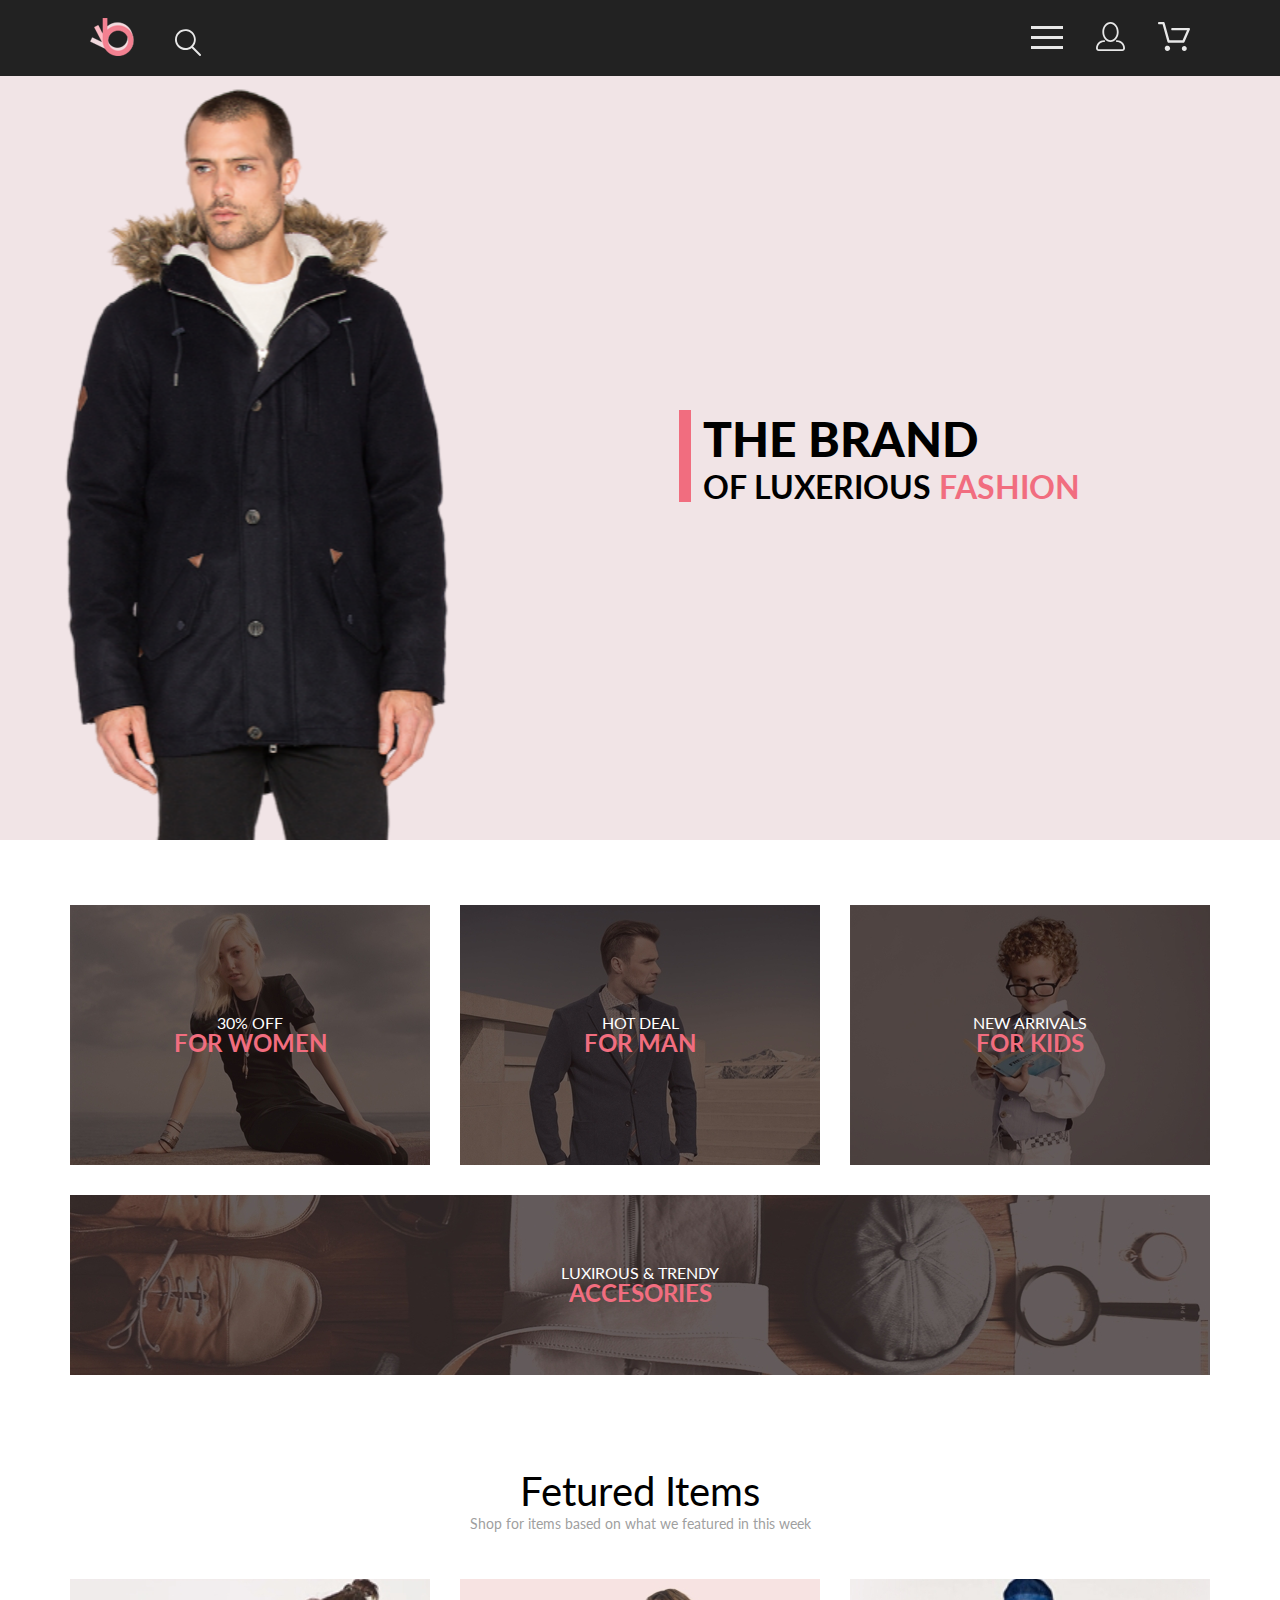
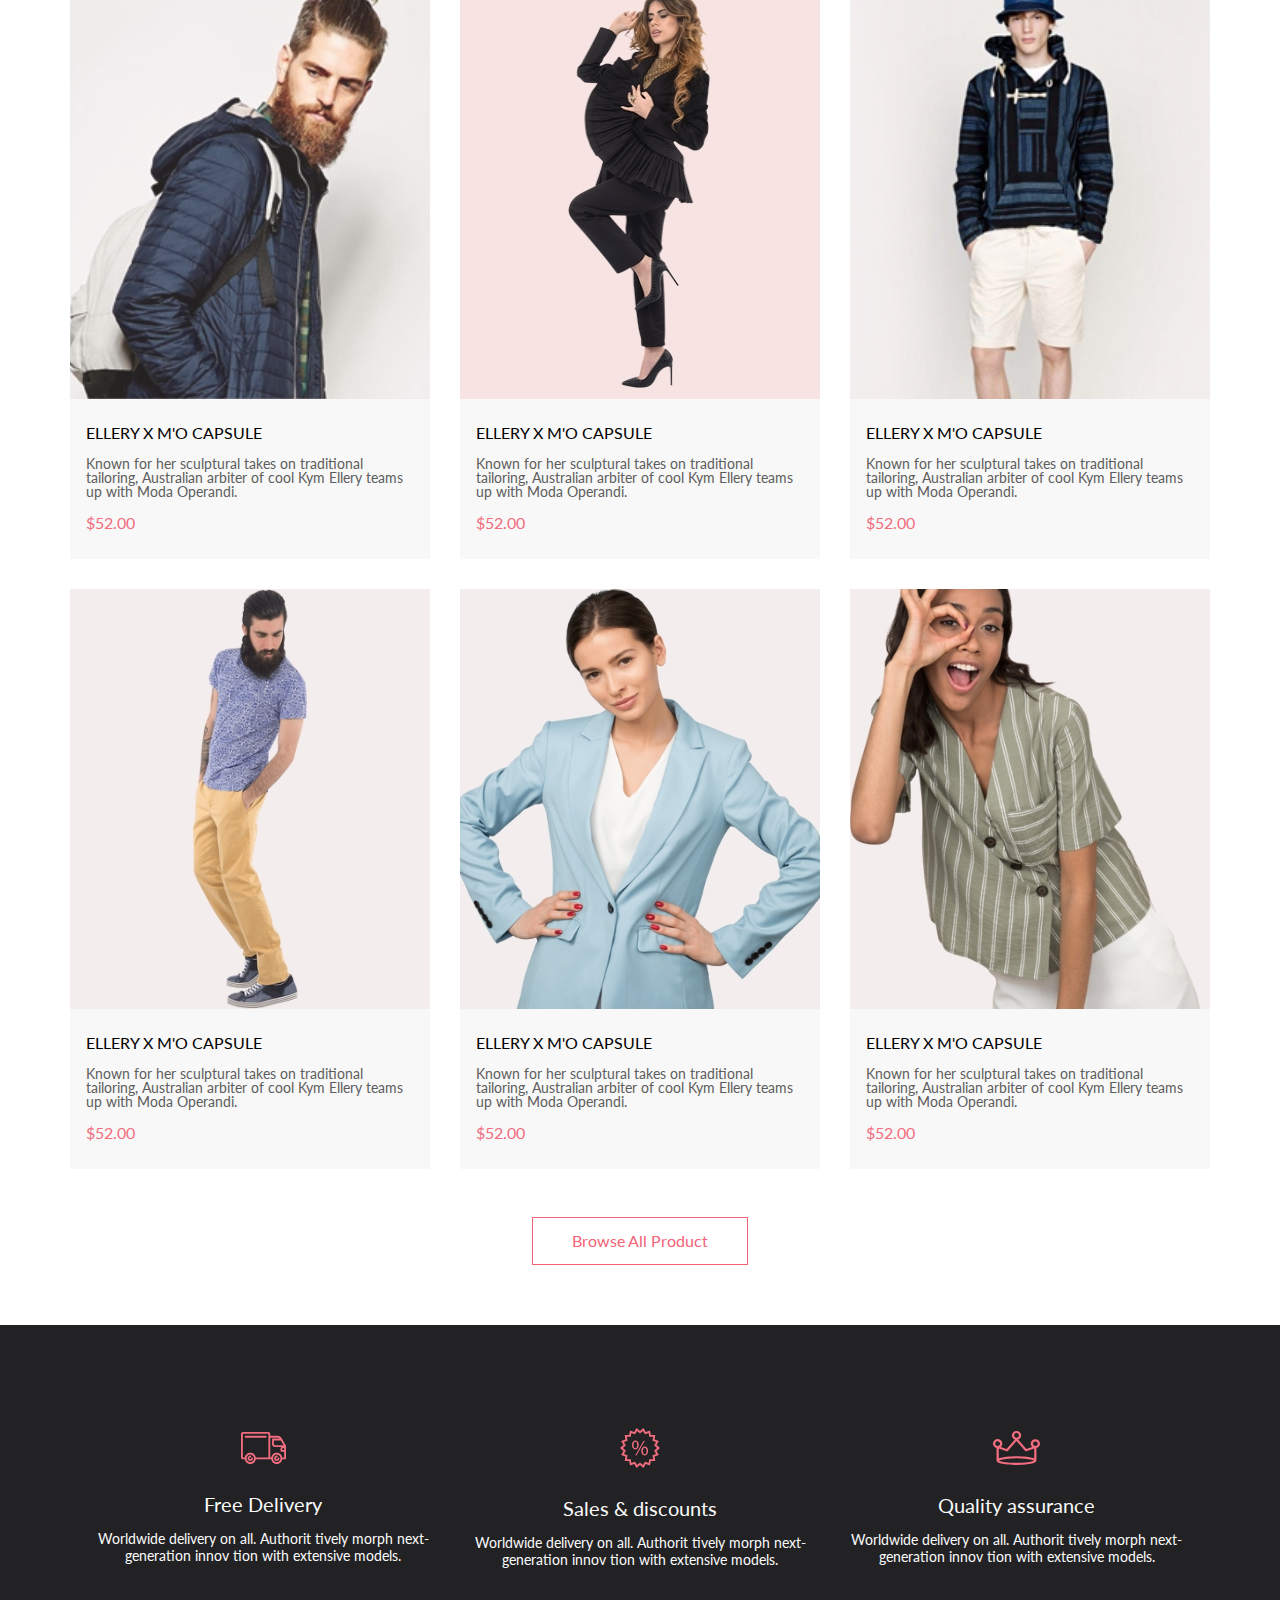
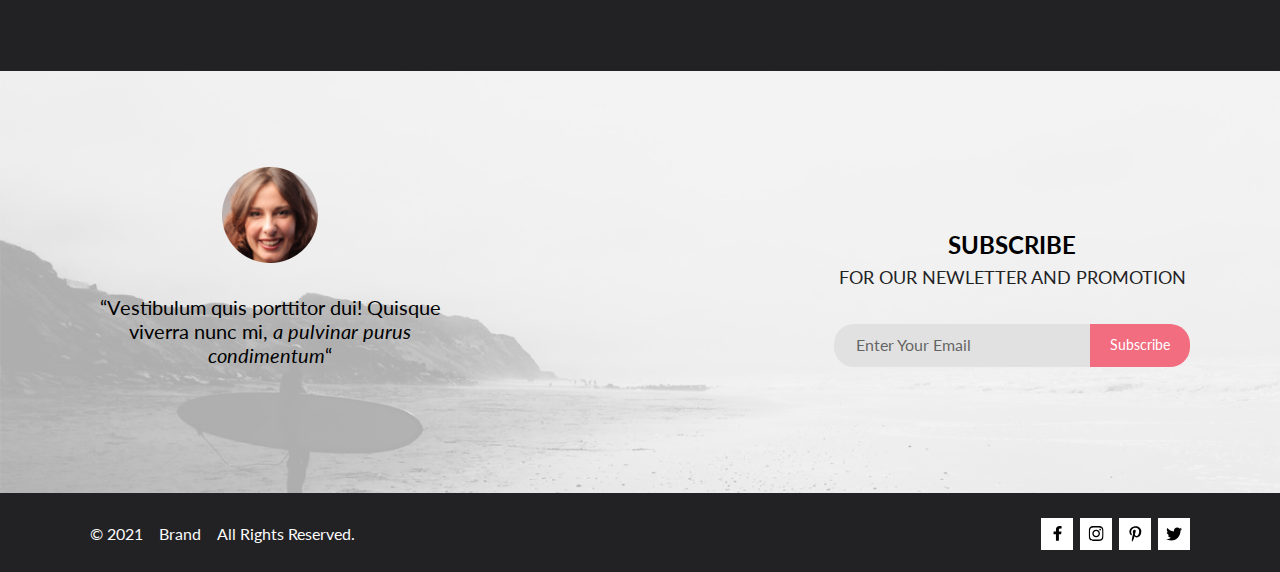
<file: index.html>
<!DOCTYPE html>
<html lang="ru">
  <head>
    <meta charset="UTF-8" />
    <meta name="viewport" content="width=device-width, initial-scale=1.0" />
    <title>THE BRAND OF LUXERIOUS FASHION</title>
    <link
      rel="shortcut icon"
      href="./img/icons/main-logo.svg"
      type="image/x-icon"
    />
    <link rel="stylesheet" href="style.css" />
    <script src="./main.js" defer></script>
  </head>
  <body>
    <header class="header">
      <nav class="nav-menu">
        <div class="container">
          <div class="menu-row">
            <div class="menu-row__left">
              <a href="#!"> <img src="./img/icons/main-logo.svg" /></a>
              <a href="#!">
                <svg class="menu-row__icon" width="26" height="27" viewBox="0 0 26 27" fill="none" xmlns="http://www.w3.org/2000/svg">
                  <path d="M18.0589 17.6249C19.6705 15.8648 20.6275 13.6038 20.769 11.2215C20.9106 8.8392 20.2281 6.48075 18.8362 4.5422C17.4443 2.60365 15.4278 1.20306 13.1252 0.575643C10.8227 -0.0517774 8.37437 0.132183 6.19143 1.09663C4.0085 2.06108 2.22389 3.74727 1.1373 5.87205C0.0507149 7.99682 -0.271678 10.4308 0.224264 12.7652C0.720206 15.0996 2.00428 17.1922 3.86085 18.6917C5.71741 20.1912 8.0334 21.0063 10.4199 20.9999C12.6723 21.003 14.8638 20.269 16.6599 18.9099L24.4079 26.7169C24.4934 26.806 24.5958 26.8771 24.7091 26.926C24.8225 26.975 24.9444 27.0008 25.0679 27.0019C25.1916 27.0023 25.314 26.9772 25.4276 26.9282C25.5411 26.8792 25.6434 26.8072 25.7279 26.7169C25.9018 26.536 25.999 26.2949 25.999 26.0439C25.999 25.793 25.9018 25.5518 25.7279 25.3709L18.0589 17.6249ZM1.88589 10.4999C1.89873 8.81465 2.41021 7.17089 3.35586 5.77587C4.30151 4.38086 5.63899 3.29703 7.1997 2.66102C8.76042 2.02501 10.4745 1.86529 12.1258 2.202C13.7772 2.53871 15.2919 3.35678 16.479 4.55307C17.6661 5.74935 18.4725 7.27031 18.7965 8.92421C19.1204 10.5781 18.9475 12.2909 18.2995 13.8467C17.6515 15.4024 16.5574 16.7315 15.1551 17.6664C13.7529 18.6013 12.1052 19.1001 10.4199 19.0999C8.14843 19.0891 5.97409 18.1774 4.3741 16.5651C2.77412 14.9527 1.87924 12.7714 1.88589 10.4999Z" fill="#E8E8E8"/>
                  </svg>
                  
              </a>
            </div>
            <div class="menu-row__right">
              <!-- <a id="menu-btn" href="#!">
                <svg
                  class="menu-row__icon"
                  width="32"
                  height="23"
                  viewBox="0 0 32 23"
                  fill="none"
                  xmlns="http://www.w3.org/2000/svg"
                >
                  <path
                    d="M0 23V20.31H32V23H0ZM0 12.76V10.07H32V12.76H0ZM0 2.69V0H32V2.69H0Z"
                    fill="#E8E8E8"
                  />
                </svg>
              </a> -->
              <a id="menu-btn" href="#!">
                <div class="menu-btn__wrapper">
                  <div class="menu__btn"><span></span></div>
                </div>
              </a>

              <a href="#!">
                <svg
                  class="menu-row__icon"
                  width="29"
                  height="29"
                  viewBox="0 0 29 29"
                  fill="none"
                  xmlns="http://www.w3.org/2000/svg"
                >
                  <path
                    d="M14.5 19.937C19 19.937 22.656 15.464 22.656 9.968C22.656 4.472 19 0 14.5 0C13.3631 0.0217413 12.2463 0.303398 11.2351 0.823397C10.2239 1.34339 9.34507 2.08794 8.66602 3C7.12663 4.99573 6.30819 7.45381 6.34399 9.974C6.34399 15.465 10 19.937 14.5 19.937ZM14.5 1.813C18 1.813 20.844 5.472 20.844 9.969C20.844 14.466 17.998 18.125 14.5 18.125C11.002 18.125 8.15603 14.465 8.15503 9.969C8.15403 5.473 11 1.813 14.5 1.813ZM20.844 18.125C20.6036 18.125 20.373 18.2205 20.203 18.3905C20.033 18.5605 19.9375 18.7911 19.9375 19.0315C19.9375 19.2719 20.033 19.5025 20.203 19.6725C20.373 19.8425 20.6036 19.938 20.844 19.938C22.526 19.9399 24.1386 20.6088 25.3279 21.7982C26.5172 22.9875 27.1861 24.6 27.188 26.282C27.1875 26.5221 27.0918 26.7523 26.922 26.9221C26.7522 27.0918 26.5221 27.1875 26.282 27.188H2.71997C2.47985 27.1875 2.24975 27.0918 2.07996 26.9221C1.91016 26.7523 1.81449 26.5221 1.81396 26.282C1.81608 24.6001 2.48517 22.9877 3.67444 21.7985C4.86371 20.6092 6.47608 19.9401 8.15796 19.938C8.39824 19.938 8.62868 19.8425 8.79858 19.6726C8.96849 19.5027 9.06396 19.2723 9.06396 19.032C9.06396 18.7917 8.96849 18.5613 8.79858 18.3914C8.62868 18.2215 8.39824 18.126 8.15796 18.126C5.99541 18.1279 3.92201 18.9875 2.39258 20.5164C0.863144 22.0453 0.00264777 24.1185 0 26.281C0.000794067 27.0019 0.287502 27.693 0.797241 28.2027C1.30698 28.7125 1.99811 28.9992 2.71899 29H26.282C27.0027 28.9989 27.6936 28.7121 28.2031 28.2024C28.7126 27.6927 28.9992 27.0017 29 26.281C28.9974 24.1187 28.1372 22.0457 26.6083 20.5168C25.0793 18.9878 23.0063 18.1276 20.844 18.125Z"
                    fill="#E8E8E8"
                  />
                </svg></a>
              </a>
              <a href="#!"
                ><svg class="menu-row__icon" width="32" height="29" viewBox="0 0 32 29" fill="none" xmlns="http://www.w3.org/2000/svg">
                <path d="M26.1998 29C25.5521 28.9738 24.9404 28.6948 24.4961 28.2227C24.0518 27.7506 23.8103 27.1232 23.8234 26.475C23.8365 25.8269 24.1032 25.2097 24.5662 24.7559C25.0292 24.3022 25.6516 24.048 26.2999 24.048C26.9482 24.048 27.5706 24.3022 28.0336 24.7559C28.4966 25.2097 28.7633 25.8269 28.7764 26.475C28.7895 27.1232 28.5479 27.7506 28.1036 28.2227C27.6593 28.6948 27.0477 28.9738 26.3999 29H26.1998ZM6.75183 26.32C6.75183 25.79 6.90901 25.2718 7.20349 24.8311C7.49797 24.3904 7.91654 24.0469 8.40625 23.844C8.89596 23.6412 9.43484 23.5881 9.95471 23.6915C10.4746 23.7949 10.9521 24.0502 11.3269 24.425C11.7017 24.7998 11.957 25.2773 12.0604 25.7972C12.1638 26.317 12.1107 26.8559 11.9078 27.3456C11.705 27.8353 11.3615 28.2539 10.9208 28.5483C10.4801 28.8428 9.96194 29 9.43188 29C9.07977 29.0003 8.73102 28.9311 8.40564 28.7966C8.08026 28.662 7.7846 28.4646 7.53552 28.2158C7.28645 27.9669 7.08891 27.6713 6.9541 27.3461C6.81929 27.0208 6.74988 26.6721 6.74988 26.32H6.75183ZM10.5519 20.686C10.2924 20.6868 10.0398 20.6024 9.83301 20.4457C9.62617 20.2891 9.47648 20.0689 9.40686 19.819L4.57385 2.36401H1.18091C0.867422 2.36401 0.566761 2.23947 0.345093 2.01781C0.123425 1.79614 -0.00109863 1.49549 -0.00109863 1.18201C-0.00109863 0.868519 0.123425 0.567873 0.345093 0.346205C0.566761 0.124537 0.867422 5.81268e-06 1.18091 5.81268e-06H5.46191C5.7214 -0.00080736 5.97394 0.0837201 6.18066 0.240568C6.38739 0.397416 6.53674 0.617884 6.60583 0.868006L11.4388 18.323H24.6168L28.9999 8.27501H14.3999C14.2417 8.27961 14.0843 8.25242 13.9368 8.19507C13.7893 8.13771 13.6548 8.05134 13.5413 7.94108C13.4277 7.83082 13.3375 7.69891 13.2759 7.55315C13.2143 7.40739 13.1825 7.25075 13.1825 7.0925C13.1825 6.93426 13.2143 6.77762 13.2759 6.63186C13.3375 6.4861 13.4277 6.35419 13.5413 6.24393C13.6548 6.13367 13.7893 6.0473 13.9368 5.98994C14.0843 5.93259 14.2417 5.90541 14.3999 5.91001H30.8129C31.0086 5.90996 31.2011 5.95866 31.3733 6.05172C31.5454 6.14478 31.6917 6.27926 31.7988 6.44301C31.9067 6.60729 31.9723 6.79569 31.9897 6.99145C32.0072 7.18721 31.976 7.38424 31.8989 7.565L26.4939 19.977C26.4015 20.1876 26.2499 20.3668 26.0574 20.4927C25.8649 20.6186 25.6399 20.6858 25.4099 20.686H10.5519Z" fill="#E8E8E8"/>
                </svg>
                </a>
            </div>
          </div>
        </div>
        <div class="menu">
          <h6 class="menu__title">MENU</h6>
          <a href="#!" class="menu__list-title">MAN</a>
          <li class="menu__list">
            <ul>
              <a class="paragraph" href="#!">Accessories</a>
            </ul>
            <ul class="paragraph">
              <a class="paragraph" href="#!">Bags</a>
            </ul>
            <ul class="paragraph">
              <a class="paragraph" href="#!">Denim</a>
            </ul>
            <ul class="paragraph">
              <a class="paragraph" href="#!">T-Shirts</a>
            </ul>
          </li>

          <a href="#!" class="menu__list-title">WOMAN</a>
          <li class="menu__list">
            <ul>
              <a class="paragraph" href="#!">Accessories</a>
            </ul>
            <ul class="paragraph">
              <a class="paragraph" href="#!">Jackets & Coats</a>
            </ul>
            <ul class="paragraph">
              <a class="paragraph" href="#!">Polos</a>
            </ul>
            <ul class="paragraph">
              <a class="paragraph" href="#!">T-Shirts</a>
            </ul>
            <ul class="paragraph">
              <a class="paragraph" href="#!">Shirts</a>
            </ul>
          </li>

          <a href="#!" class="menu__list-title">KIDS</a>
          <li class="menu__list">
            <ul>
              <a class="paragraph" href="#!">Accessories</a>
            </ul>
            <ul class="paragraph">
              <a class="paragraph" href="#!">Jackets & Coats</a>
            </ul>
            <ul class="paragraph">
              <a class="paragraph" href="#!">Polos</a>
            </ul>
            <ul class="paragraph">
              <a class="paragraph" href="#!">T-Shirts</a>
            </ul>
            <ul class="paragraph">
              <a class="paragraph" href="#!">Shirts</a>
            </ul>
            <ul class="paragraph">
              <a class="paragraph" href="#!">Bags</a>
            </ul>
          </li>
        </div>
      </nav>

      <div class="container">
        <div class="header-row">
          <div class="header-row__left">
            <img class="header-row__img" src="./img/header/man.png" />
          </div>
          <div class="header-row__right">
            <h1 class="header-title">
              <span class="title_black">THE BRAND</span> <br />
              OF LUXERIOUS <span class="title_pink">FASHION</span>
            </h1>
          </div>
        </div>
      </div>
    </header>

    <section class="categories">
      <div class="container">
        <div class="categories-grid">
          <div class="categories-block">
            <img class="categories-block__img" src="./img/category/01.jpeg" />
            <h5 class="categories-block__category-subtitle">30% OFF</h5>
            <h4 class="categories-block__category-title">FOR WOMEN</h4>
          </div>

          <div class="categories-block">
            <img class="categories-block__img" src="./img/category/02.jpeg" />
            <h5 class="categories-block__category-subtitle">HOT DEAL</h5>
            <h4 class="categories-block__category-title">FOR MAN</h4>
          </div>

          <div class="categories-block">
            <img class="categories-block__img" src="./img/category/03.jpeg" />
            <h5 class="categories-block__category-subtitle">NEW ARRIVALS</h5>
            <h4 class="categories-block__category-title">FOR KIDS</h4>
          </div>

          <div class="categories-block categories-grid_united">
            <img
              class="categories-block__img categories-img_media"
              src="./img/category/04.jpeg"
            />
            <h5 class="categories-block__category-subtitle">
              LUXIROUS & TRENDY
            </h5>
            <h4 class="categories-block__category-title">ACCESORIES</h4>
          </div>
        </div>
      </div>
    </section>
    <section class="products">
      <div class="container">
        <h3 class="product__title">Fetured Items</h3>
        <p class="paragraph">
          Shop for items based on what we featured in this week
        </p>
        <div class="products-grid">
          <div class="products-block">
            <div class="product-block__dark">
              <a href="#!" class="product-block__btn">Add to Cart</a>
            </div>
            <img class="product-block__img" src="./img/catalog/01.jpeg" />
            <div class="product-info">
              <h6 class="products-block__title">ELLERY X M'O CAPSULE</h6>
              <p class="paragraph grey">
                Known for her sculptural takes on traditional tailoring,
                Australian arbiter of cool Kym Ellery teams up with Moda
                Operandi.
              </p>
              <p class="products-block__price title_pink">$52.00</p>
            </div>
          </div>

          <div class="products-block">
            <div class="product-block__dark">
              <a href="#!" class="product-block__btn">Add to Cart</a>
            </div>
            <img src="./img/catalog/02.jpeg" />
            <div class="product-info">
              <h6 class="products-block__title">ELLERY X M'O CAPSULE</h6>
              <p class="paragraph grey">
                Known for her sculptural takes on traditional tailoring,
                Australian arbiter of cool Kym Ellery teams up with Moda
                Operandi.
              </p>
              <p class="products-block__price title_pink">$52.00</p>
            </div>
          </div>

          <div class="products-block">
            <div class="product-block__dark">
              <a href="#!" class="product-block__btn">Add to Cart</a>
            </div>
            <img src="./img/catalog/03.jpeg" />
            <div class="product-info">
              <h6 class="products-block__title">ELLERY X M'O CAPSULE</h6>
              <p class="paragraph grey">
                Known for her sculptural takes on traditional tailoring,
                Australian arbiter of cool Kym Ellery teams up with Moda
                Operandi.
              </p>
              <p class="products-block__price title_pink">$52.00</p>
            </div>
          </div>

          <div class="products-block">
            <div class="product-block__dark">
              <a href="#!" class="product-block__btn">Add to Cart</a>
            </div>
            <img src="./img/catalog/04.jpeg" />
            <div class="product-info">
              <h6 class="products-block__title">ELLERY X M'O CAPSULE</h6>
              <p class="paragraph grey">
                Known for her sculptural takes on traditional tailoring,
                Australian arbiter of cool Kym Ellery teams up with Moda
                Operandi.
              </p>
              <p class="products-block__price title_pink">$52.00</p>
            </div>
          </div>

          <div class="products-block">
            <div class="product-block__dark">
              <a href="#!" class="product-block__btn">Add to Cart</a>
            </div>
            <img src="./img/catalog/05.jpeg" />
            <div class="product-info">
              <h6 class="products-block__title">ELLERY X M'O CAPSULE</h6>
              <p class="paragraph grey">
                Known for her sculptural takes on traditional tailoring,
                Australian arbiter of cool Kym Ellery teams up with Moda
                Operandi.
              </p>
              <p class="products-block__price title_pink">$52.00</p>
            </div>
          </div>

          <div class="products-block">
            <div class="product-block__dark">
              <a href="#!" class="product-block__btn">Add to Cart</a>
            </div>
            <img src="./img/catalog/06.jpeg" />
            <div class="product-info">
              <h6 class="products-block__title">ELLERY X M'O CAPSULE</h6>
              <p class="paragraph grey">
                Known for her sculptural takes on traditional tailoring,
                Australian arbiter of cool Kym Ellery teams up with Moda
                Operandi.
              </p>
              <p class="products-block__price title_pink">$52.00</p>
            </div>
          </div>
        </div>
        <div class="product__browse">
          <a href="#!" class="btn">Browse All Product</a>
        </div>
      </div>
    </section>
    <section class="feachures">
      <div class="container">
        <div class="feachures-row">
          <div class="feachures-block">
            <div class="feachures-block__img">
              <img src="./img/feachures/01.svg" />
            </div>
            <h4 class="feachures-block__title">Free Delivery</h4>
            <p class="feachures-block__paragraph">
              Worldwide delivery on all. Authorit tively morph next-generation
              innov tion with extensive models.
            </p>
          </div>
          <div class="feachures-block">
            <div class="feachures-block__img">
              <img src="./img/feachures/02.svg" />
            </div>
            <h4 class="feachures-block__title">Sales & discounts</h4>
            <p class="feachures-block__paragraph">
              Worldwide delivery on all. Authorit tively morph next-generation
              innov tion with extensive models.
            </p>
          </div>
          <div class="feachures-block">
            <div class="feachures-block__img">
              <img src="./img/feachures/03.svg" />
            </div>
            <h4 class="feachures-block__title">Quality assurance</h4>
            <p class="feachures-block__paragraph">
              Worldwide delivery on all. Authorit tively morph next-generation
              innov tion with extensive models.
            </p>
          </div>
        </div>
      </div>
    </section>
    <section class="subscribe">
      <img class="subscribe__background" src="./img/subscribe/background.png" />
      <div class="container">
        <div class="subscribe__row">
          <div class="subscribe__left">
            <img src="./img/subscribe/avatar.png" />
            <p class="subscribe__paragraph">
              “Vestibulum quis porttitor dui! Quisque viverra nunc mi,
              <i>a pulvinar purus condimentum</i>“
            </p>
          </div>
          <div class="subscribe__right">
            <h4 class="subscribe__title">
              <b>SUBSCRIBE</b> <br />FOR OUR NEWLETTER AND PROMOTION
            </h4>
            <form class="subscribe__input">
              <div class="subscribe__form-group">
                <input
                  placeholder=" "
                  class="subscribe__input-text"
                  type="text"
                /><label class="subscribe__label-text">Enter Your Email</label
                ><input
                  type="button"
                  class="subscribe__input-btn"
                  value="Subscribe"
                />
              </div>
            </form>
          </div>
        </div>
      </div>
    </section>
    <footer class="footer">
      <div class="container">
        <div class="footer__row">
          <p class="footer__copyright">© 2021⠀ Brand⠀ All Rights Reserved.</p>
          <div class="footer__social">
            <a class="footer__icon" href="#!">
              <svg
                width="11"
                height="16"
                viewBox="0 0 11 16"
                fill="none"
                xmlns="http://www.w3.org/2000/svg"
              >
                <path
                  d="M9.08836 8.28L9.50686 5.61602H6.89022V3.88729C6.89022 3.15847 7.25574 2.44806 8.42765 2.44806H9.61722V0.179975C9.61722 0.179975 8.53772 0 7.50561 0C5.35073 0 3.9422 1.27593 3.9422 3.5857V5.61602H1.54688V8.28H3.9422V14.72H6.89022V8.28H9.08836Z"
                  fill="black"
                />
              </svg>
            </a>
            <a class="footer__icon" href="#!">
              <svg
                width="16"
                height="17"
                viewBox="0 0 16 17"
                fill="none"
                xmlns="http://www.w3.org/2000/svg"
              >
                <g clip-path="url(#clip0_190_1610)">
                  <path
                    d="M8.13677 4.68162C6.02163 4.68162 4.31555 6.38494 4.31555 8.49666C4.31555 10.6084 6.02163 12.3117 8.13677 12.3117C10.2519 12.3117 11.958 10.6084 11.958 8.49666C11.958 6.38494 10.2519 4.68162 8.13677 4.68162ZM8.13677 10.9769C6.76991 10.9769 5.65248 9.86463 5.65248 8.49666C5.65248 7.12869 6.76658 6.01639 8.13677 6.01639C9.50695 6.01639 10.6211 7.12869 10.6211 8.49666C10.6211 9.86463 9.50363 10.9769 8.13677 10.9769ZM13.0056 4.52557C13.0056 5.02029 12.6065 5.41541 12.1143 5.41541C11.6188 5.41541 11.223 5.01697 11.223 4.52557C11.223 4.03416 11.6221 3.63572 12.1143 3.63572C12.6065 3.63572 13.0056 4.03416 13.0056 4.52557ZM15.5364 5.42869C15.4799 4.2367 15.2072 3.18084 14.3325 2.31092C13.4612 1.441 12.4036 1.16873 11.2097 1.10897C9.9792 1.03924 6.29101 1.03924 5.0605 1.10897C3.8699 1.16541 2.81233 1.43768 1.93768 2.3076C1.06302 3.17752 0.793639 4.23338 0.733776 5.42537C0.663937 6.65389 0.663937 10.3361 0.733776 11.5646C0.790313 12.7566 1.06302 13.8125 1.93768 14.6824C2.81233 15.5523 3.86658 15.8246 5.0605 15.8844C6.29101 15.9541 9.9792 15.9541 11.2097 15.8844C12.4036 15.8279 13.4612 15.5556 14.3325 14.6824C15.2039 13.8125 15.4766 12.7566 15.5364 11.5646C15.6063 10.3361 15.6063 6.65721 15.5364 5.42869ZM13.9468 12.8828C13.6874 13.5336 13.1852 14.0349 12.53 14.2972C11.5489 14.6857 9.22094 14.5961 8.13677 14.5961C7.05259 14.5961 4.72128 14.6824 3.74353 14.2972C3.09169 14.0383 2.58951 13.5369 2.32678 12.8828C1.93768 11.9033 2.02747 9.57908 2.02747 8.49666C2.02747 7.41424 1.941 5.0867 2.32678 4.11053C2.58619 3.45975 3.08837 2.95838 3.74353 2.69608C4.72461 2.3076 7.05259 2.39725 8.13677 2.39725C9.22094 2.39725 11.5523 2.31092 12.53 2.69608C13.1818 2.95506 13.684 3.45643 13.9468 4.11053C14.3359 5.09002 14.2461 7.41424 14.2461 8.49666C14.2461 9.57908 14.3359 11.9066 13.9468 12.8828Z"
                    fill="black"
                  />
                </g>
                <defs>
                  <clipPath id="clip0_190_1610">
                    <rect
                      width="14.8991"
                      height="17"
                      fill="white"
                      transform="translate(0.68396)"
                    />
                  </clipPath>
                </defs>
              </svg>
            </a>
            <a class="footer__icon" href="#!">
              <svg
                width="13"
                height="16"
                viewBox="0 0 13 16"
                fill="none"
                xmlns="http://www.w3.org/2000/svg"
              >
                <path
                  d="M6.7402 0.203125C3.55552 0.203125 0.408081 2.34063 0.408081 5.8C0.408081 8 1.63726 9.25 2.38221 9.25C2.68951 9.25 2.86643 8.3875 2.86643 8.14375C2.86643 7.85313 2.13079 7.23438 2.13079 6.025C2.13079 3.5125 4.03043 1.73125 6.48878 1.73125C8.60259 1.73125 10.167 2.94062 10.167 5.1625C10.167 6.82187 9.50585 9.93437 7.3641 9.93437C6.59121 9.93437 5.93006 9.37187 5.93006 8.56563C5.93006 7.38438 6.74951 6.24062 6.74951 5.02187C6.74951 2.95312 3.83487 3.32812 3.83487 5.82812C3.83487 6.35313 3.90006 6.93437 4.13286 7.4125C3.70451 9.26875 2.82919 12.0344 2.82919 13.9469C2.82919 14.5375 2.91299 15.1188 2.96886 15.7094C3.0744 15.8281 3.02163 15.8156 3.18304 15.7563C4.74744 13.6 4.69157 13.1781 5.39928 10.3562C5.78107 11.0875 6.76814 11.4812 7.55034 11.4812C10.8468 11.4812 12.3274 8.24688 12.3274 5.33125C12.3274 2.22813 9.66415 0.203125 6.7402 0.203125Z"
                  fill="black"
                />
              </svg>
            </a>
            <a class="footer__icon" href="#!">
              <svg
                width="17"
                height="14"
                viewBox="0 0 17 14"
                fill="none"
                xmlns="http://www.w3.org/2000/svg"
              >
                <path
                  d="M14.4181 3.74107C14.4281 3.88319 14.4281 4.02535 14.4281 4.16747C14.4281 8.50247 11.1509 13.4974 5.16096 13.4974C3.31558 13.4974 1.60132 12.9593 0.159302 12.0253C0.421495 12.0558 0.673569 12.0659 0.94585 12.0659C2.46851 12.0659 3.8702 11.5482 4.98953 10.6649C3.5576 10.6345 2.3576 9.69032 1.94415 8.39081C2.14585 8.42125 2.34751 8.44156 2.5593 8.44156C2.85172 8.44156 3.14418 8.40094 3.41643 8.32991C1.92401 8.02531 0.80465 6.70553 0.80465 5.11163V5.07103C1.23825 5.31469 1.74249 5.46697 2.2769 5.48725C1.39959 4.89841 0.824826 3.89335 0.824826 2.75628C0.824826 2.14716 0.98614 1.58878 1.26851 1.10147C2.87187 3.09131 5.28195 4.39078 7.98443 4.53294C7.93403 4.28928 7.90376 4.0355 7.90376 3.78169C7.90376 1.97457 9.35586 0.502502 11.1609 0.502502C12.0987 0.502502 12.9457 0.89844 13.5407 1.53803C14.2768 1.39591 14.9827 1.12178 15.6079 0.746159C15.3659 1.5076 14.8516 2.14719 14.176 2.55325C14.8315 2.48222 15.4668 2.29944 16.0516 2.04566C15.608 2.69538 15.0533 3.27403 14.4181 3.74107Z"
                  fill="black"
                />
              </svg>
            </a>
          </div>
        </div>
      </div>
    </footer>
  </body>
</html>
</file>
<file: style.css>
@import url(./reset.css);
@import url("https://fonts.googleapis.com/css2?family=Lato:ital,wght@0,100;0,300;0,400;0,700;0,900;1,100;1,300;1,400;1,700;1,900&display=swap");
body {
  font-family: "Lato", sans-serif;
}

a {
  text-decoration: none;
}

:root {
  --container-width: 1100px;
  --container-padding: 15px;
}

.container {
  max-width: var(--container-width);
  padding: 0 var(--container-padding);
  margin: 0 auto;
}

.header {
  background-color: #f1e4e6;
  overflow: hidden;
}

.nav-menu {
  background-color: rgba(34, 34, 34, 1);
  padding: 18px 0;
  position: relative;
}

.menu-row {
  display: flex;
  justify-content: space-between;
}

.menu-row__left {
  display: flex;
  column-gap: 41px;
  align-items: end;
}
.menu-row__right {
  display: flex;
  column-gap: 33px;
  align-items: center;
  overflow: hidden;
  max-height: 39.5px;
}

.menu-row__icon{
  max-width: 32px;
  max-height: 32px;
  /* overflow: hidden; */
}

.menu-row__icon:hover path{
  fill: #F16D7F;
  transition: .2s;
}

.menu {
  /* display: none; */
  position: absolute;
  right: -232px;
  top: 75.5px;
  background-color: #fff;
  padding: 33px 33px 13px 33px;
  z-index: 3;
  transition: .2s;
}
.enabled {
  /* display: block; */
  right: 0;
}

.menu-btn__wrapper{
  display: flex;
  align-items: center;
  height: 32px;
  width: 32px;
}

.menu__btn{
  position: relative;
  display: flex;
  align-items: center;
  width: 32px;
  height: 23px;
}

.menu__btn span{
  height: 3px;  
  width: 32px;
  background-color: #E8E8E8;
  transition: .2s;
}

.menu__btn::before, .menu__btn::after {
  content: "";
  position: absolute;
  width: 32px;
  height: 3px;
  background-color: #E8E8E8;
  transition: all .3s ease 0s;
}

.menu__btn::before{top: 0;}
.menu__btn::after{bottom: 0;}

.menu__btn.active span{
  transform: scale(0);
}

.menu__btn.active::before {
  top: 11px;
transform: rotate(-45deg) translate(0, -50%);
}

.menu__btn.active::after {
  bottom: 11px;
  transform: rotate(45deg) translate(0, 50%);
}

.menu-btn__wrapper:hover .menu__btn span,
.menu-btn__wrapper:hover .menu__btn::before,
.menu-btn__wrapper:hover .menu__btn::after{
  transition: .2s;
  background-color: #F16D7F;
}









.menu__title {
  font-size: 14px;
  font-weight: 700;
  margin-bottom: 24px;
}
.menu__list-title {
  font-size: 14px;
  font-weight: 400;
  color: #f16d7f;
}
.menu__list {
  display: flex;
  flex-direction: column;
  row-gap: 11px;
  padding: 12px 0 20px 11px;
}
.menu__list ul a{
  position: relative;
}
.menu__list ul a::before{
  content: "";
  display: none;
  position: absolute;
  height: 1px;
  top: 15px;
  left: 0;
  right: 5px;
  background-color: #222224;
}

.menu__list ul a:hover::before{
  display: block;
}
.header-row {
  display: flex;
}

.header-row__left {
  width: 50%;
  position: relative;
}

.header-row__img {
  width: 800px;
  height: 764px;
  position: absolute;
  right: 0;
  top: 0;
}

.header-row__right {
  width: 50%;
  display: flex;
  align-items: center;
  height: 764px;
}

.header-title {
  position: relative;
  max-width: 405px;
  font-weight: 700;
  font-size: 32px;
  line-height: 38.4px;
  margin-left: 63px;
}

.header-title::before {
  content: "";
  width: 12px;
  height: 92px;
  background-color: #f16d7f;
  position: absolute;
  top: 0;
  left: -24px;
}

.title_black {
  font-weight: 900;
  line-height: 57.6px;
  font-size: 48px;
}

.title_pink {
  color: #f16d7f;
}

.categories {
  margin: 65px 0 96px;
}

.categories-grid {
  display: grid;
  justify-content: center;
  grid-template-columns: repeat(3, 360px);
  grid-template-rows: 260px 180px;
  gap: 30px;
}

.categories-grid_united {
  grid-column: 1 / 4;
}

.categories-block {
  display: flex;
  justify-content: center;
  align-content: center;
  flex-direction: column;
  text-align: center;
  position: relative;
}

.categories-block__img {
  position: absolute;
  z-index: -3;
}

.categories-block__category-subtitle {
  font-weight: 400;
  font-size: 16px;
  color: #fff;
}
.categories-block__category-title {
  color: #f16d7f;
  font-size: 24px;
  font-weight: 700;
}

.products {
  text-align: center;
}
.product__title {
  font-weight: 400;
  font-size: 40px;
  margin-bottom: 6px;
}
.paragraph {
  font-size: 14px;
  color: rgba(159, 159, 159, 1);
}
.products-grid {
  display: grid;
  grid-template-columns: repeat(3, 360px);
  grid-template-rows: repeat(2, 580px);
  column-gap: 30px;
  row-gap: 30px;
  margin-top: 48px;
  justify-content: center;
}
.products-block {
  background-color: #f8f8f8;
  position: relative;
  transition: box-shadow .5s;
}


.products-block:active{
  outline: #222224 1px solid;
  border-radius: 2px;
}

.products-block:hover .product-block__dark {
  display: flex;
}
.products-block:hover {
  box-shadow: 0 0 15px rgba(0,0,0,0.5);
}

.product-block__dark {
  position: absolute;
  width: 360px;
  height: 420px;
  left: 0;
  top: 0;
  background: rgba(58, 56, 56, 0.86);
  display: none;
  justify-content: center;
  align-items: center;
}

.product-block__btn {
  display: inline-block;
  color: #fff;
  padding: 14px 16px 14px 50px;
  border: 1px solid #fff;
  position: relative;
}

.product-block__btn::before {
  content: url(./img/icons/cart.svg);
  position: absolute;
  left: 11px;
  top: 7px;
}

.products-block__title {
  font-size: 16px;
  font-weight: 400;
  margin: 24px 0 16px;
}
.grey {
  color: #5d5d5d;
}

.products-block__price {
  font-size: 16px;
  margin-top: 16px;
}

.product-info {
  padding: 0 16px 16px;
  text-align: left;
}

.product__browse {
  display: flex;
  justify-content: center;
  padding: 48px 0 60px;
}

.btn {
  color: #f26376;
  padding: 15px 39px;
  display: inline-block;
  border: 1px #f26376 solid;
  font-size: 16px;
  transition: background-color 0.4s;
}

.btn:hover {
  background-color: #ff6a6a;
  color: #fff;
}

.feachures {
  background-color: #222224;
  padding: 103px 0;
}
.feachures-row {
  display: flex;
  gap: 30px;
  justify-content: center;
  align-items: center;
}
.feachures-block {
  display: flex;
  flex-direction: column;
  justify-content: center;
  text-align: center;
  max-width: 360px;
  /* height: 114px; */
  color: rgb(251, 251, 251);
}
.feachures-block__img {
}
.feachures-block__title {
  font-size: 20px;
  font-weight: 400;
  margin: 28px 0 16px;
}
.feachures-block__paragraph {
  font-size: 14px;
  line-height: 17px;
  font-weight: 400;
}

.subscribe {
  padding: 96px 0 126px;
  background-color: rgba(244, 244, 244, 0.7);
  position: relative;
  overflow: hidden;
}
.subscribe__background {
  position: absolute;
  min-width: 100%;
  height: 100%;
  top: 0;
  left: 0;
  z-index: -1;
}
.subscribe__row {
  opacity: 1;
  display: flex;
  justify-content: space-between;
  text-align: center;
}
.subscribe__left {
  max-width: 360px;
}
.subscribe__paragraph {
  font-size: 20px;
  font-weight: 400;
  line-height: 24px;
  margin-top: 30px;
}
.subscribe__paragraph i {
  font-style: italic;
}
.subscribe__right {
  display: flex;
  flex-direction: column;
  justify-content: end;
}
.subscribe__title {
  font-weight: 400;
  font-size: 18px;
  line-height: 30px;
  color: rgba(34, 34, 36, 1);
  margin-bottom: 32px;
}
.subscribe__title b {
  font-weight: 700;
  left: 40px;
  font-size: 24px;
  color: black;
}

.subscribe__input {
  text-align: left;
}
.subscribe__form-group {
  position: relative;
}
.subscribe__input-text {
  background-color: rgba(225, 225, 225, 1);
  padding: 13.5px 0 13.5px 22px;
  width: 234px;
  border-top-left-radius: 20px;
  border-bottom-left-radius: 20px;
  border: 0;
  font-family: inherit;
}
.subscribe__label-text {
  color: rgba(34, 34, 36, 0.67);
  font-family: inherit;
  position: absolute;
  left: 22px;
  top: 13.5px;
  user-select: none;
  transition: 0.3s;
}
.subscribe-row__input-text {
  color: rgba(34, 34, 36, 1);
  line-height: 16.8px;
  font-size: 14px;
  width: 256px;
  padding: 26px;
}

.subscribe__input-text:focus{
  outline: 0;
}

.subscribe__input-text:focus ~ .subscribe__label-text,
.subscribe__input-text:hover ~ .subscribe__label-text,
.subscribe__input-text:not(:placeholder-shown) ~ .subscribe__label-text,
.subscribe__label-text:hover {
  top: 2px;
  font-size: 10px;
  opacity: .7;
}


.subscribe__input-btn {
  border: 0;
  color: rgba(255, 255, 255, 1);
  background-color: #F16D7F;
  line-height: 16.8px;
  font-size: 14px;
  padding: 13px 20px;
  border-top-right-radius: 20px;
  border-bottom-right-radius: 20px;
  font-family: inherit;
  transition: background-color .25s;
}
.subscribe__input-btn:hover{
  background-color: rgba(224, 92, 110, 1);
}

.footer{
background-color: #222224;
padding: 25px 0 22px;
}
.footer__row{
  display: flex;
  justify-content: space-between;
}
.footer__copyright{
font-size: 16px;
font-weight: 400;
color: #FBFBFB;
line-height: 19.2px;
display: flex;
align-items: center;
}
.footer__social{
  display: flex;
  gap: 7px;
}
.footer__icon{
  display: flex;
  justify-content: center;
  align-items: center;
  width: 32px;
  height: 32px;
  background-color: #fff;
}

.footer__icon:hover svg path{
  fill:rgb(255, 255, 255);
}
.footer__icon:hover{
  background-color:rgba(241, 109, 127, 1);
}

@media screen and (max-width: 1200px) {
  .header-row__img {
    width: 386px;
    height: 368px;
  }
  .header-row__right {
    height: 367px;
  }
  .header-title {
    font-size: 24px;
    line-height: 28.8px;
  }
  .header-title .title_black {
    font-size: 44px;
    line-height: 52.8px;
  }
  .categories-grid {
    grid-template-columns: repeat(3, 232px);
    grid-template-rows: 167px 116px;
    gap: 20px;
  }
  .categories-block__img {
    width: 232px;
    height: 167px;
  }
  .categories-img_media {
    width: 734px;
    height: 116px;
  }
  :root {
    --container-width: 736px;
    --container-padding: 8px;
  }
  .products-grid {
    grid-template-columns: repeat(auto-fit, 360px);
    column-gap: 15px;
    row-gap: 16px;
    margin-top: 73px;
  }
  .categories {
    margin-bottom: 110px;
  }
  .feachures-row{
    flex-direction: column;
    gap: 48px;
  }
  .feachures{
    padding: 48px 0 64px;
  }
  .subscribe{
    padding: 64px 0 140px;
  }
  .subscribe__background{
    height: 150%;
    top: -136px;
    left: -359px;
  }
  .subscribe__row{
    flex-direction: column;
    align-items: center;
  }
  .subscribe__paragraph{
    margin-bottom: 88px;
  }
}
@media screen and (max-width: 767px) {
  :root {
    --container-width: 359px;
  }
  .menu{
    transition: 0s;
  }
  .enabled{
    position: fixed;
    width: 100vw;
    height: 100vh;
    left: 0;
    right: 0;
  }
  .header-row__left {
    display: none;
  }
  .header-row__right {
    width: 100%;
    justify-content: center;
    height: 363px;
  }
  .categories-grid {
    grid-template-columns: 344px;
    grid-template-rows: repeat(3, 249px) 111px;
    gap: 32px;
  }
  .categories-block__img {
    width: 344px;
    height: 248px;
  }
  .categories-grid_united {
    grid-column: 1 / 2;
  }
  .categories-img_media {
    height: 111px;
    width: 343px;
  }
  .categories {
    margin-bottom: 64px;
  }
  .products-grid {
    margin-top: 64px;
  }
  .product__browse {
    padding: 40px 0 85px;
  }
  .footer{
    padding-top: 43px;
    padding-bottom: 9px;
  }
  .footer__row{
    flex-direction: column-reverse;
    align-items: center;
  }
  .footer__social{
    margin-bottom: 40px;
  }
}
</file>
